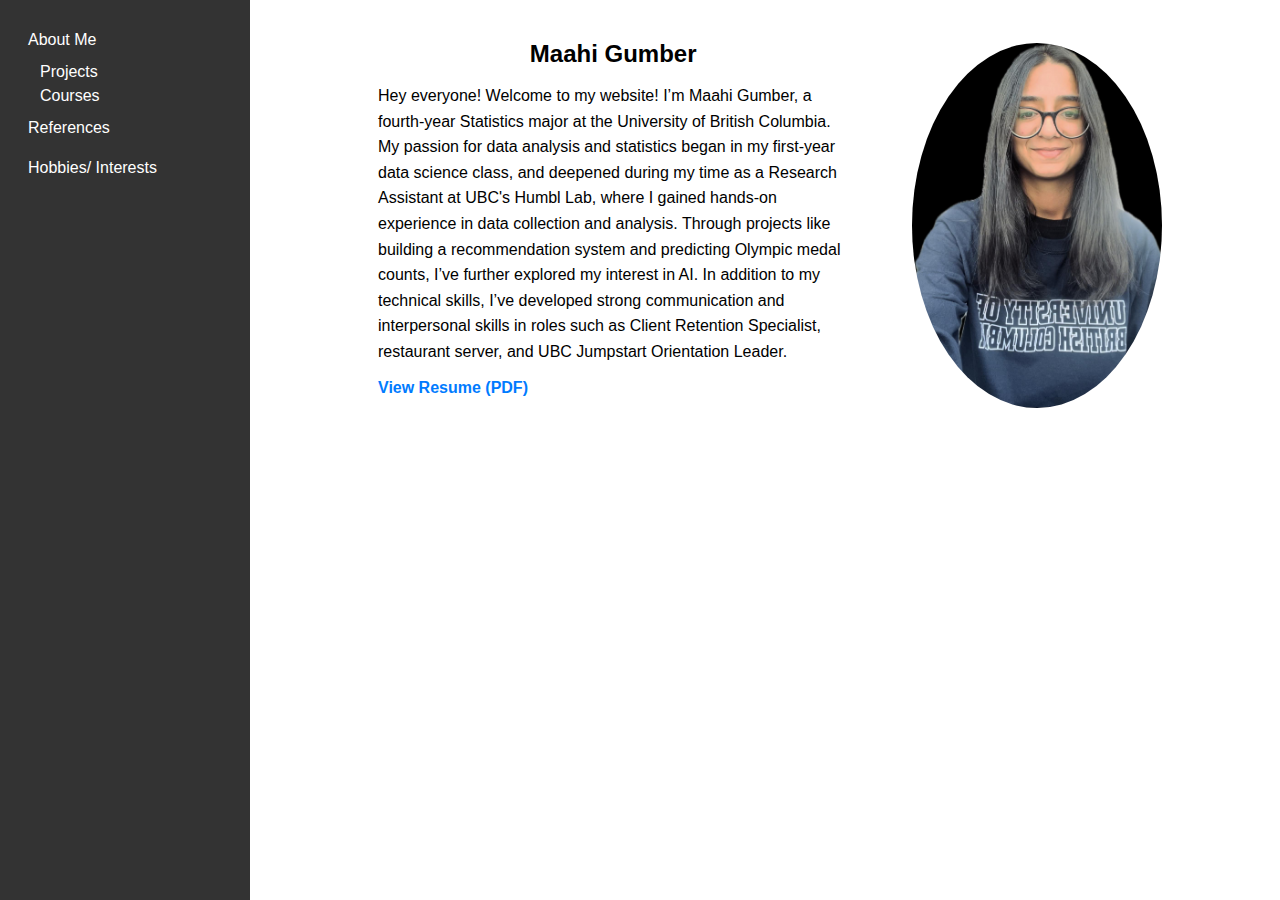
<file: index.html>
<!DOCTYPE html>
<html lang="en">
<head>
    <meta charset="UTF-8">
    <meta name="viewport" content="width=device-width, initial-scale=1.0">
    <title>Maahi Gumber Personal Portfolio</title>
    <link rel="stylesheet" href="styles.css">
</head>
<body>
    <header>
        <div class="sidebar">
                <ul class="nav">
                    <li><a href="about.html" target="content-frame">About Me</a></li>
                    
                    <details>
                        <summary><a href="#">Projects</a></summary>
                        <ul>
                            <li><a href="project1.html" target="content-frame">Song Recommendation System</a></li>
                            <li><a href="project2.html" target="content-frame">Olympic Medal Prediciton Model</a></li>
                        </ul>
                    </details>

                    <details>
                        <summary><a href="#">Courses</a></summary>
                        <ul>
                            <li><a href="courses/stat200.html" target="content-frame">STAT 200</a></li>
                            <li><a href="courses/stat201.html" target="content-frame">STAT 201</a></li>
                            <li><a href="courses/stat301.html" target="content-frame">STAT 301</a></li>
                            <li><a href="courses/stat306.html" target="content-frame">STAT 306</a></li>
                            <li><a href="courses/math302.html" target="content-frame">MATH 302</a></li>
                            <li><a href="courses/stat305.html" target="content-frame">STAT 305</a></li>
                            <li><a href="courses/stat406.html" target="content-frame">STAT 406</a></li>
                        </ul>
                    </details>

                    <li><a href="references.html" target="content-frame">References</a></li>

                    <li><a href="hobbies.html" target="content-frame">Hobbies/ Interests</a></li>
                </ul>
        </div>
    </header>

    <div class="content-section">
        <iframe name="content-frame" src="about.html" class="content-frame"></iframe>
    </div>

</body>
</html>
</file>
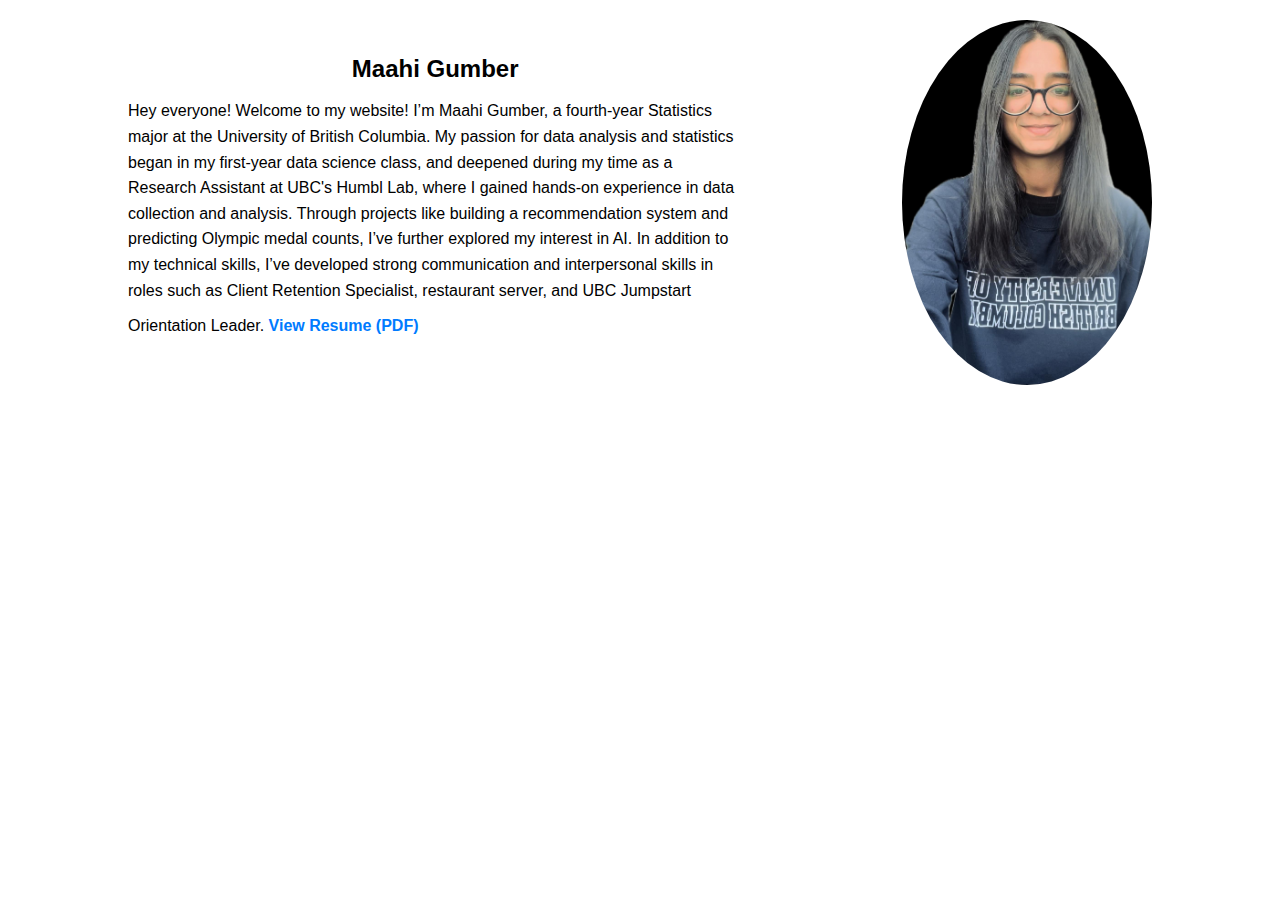
<file: about.html>
<!DOCTYPE html>
<html lang="en">
<head>
    <meta charset="UTF-8">
    <meta name="viewport" content="width=device-width, initial-scale=1.0">
    <title>About</title>
    <link rel="stylesheet" href="styles.css">
</head>
<body>
    <div class="container about-container">
        <div class="about-text">
            <h2> Maahi Gumber </h2>
            <p> Hey everyone! Welcome to my website! I’m Maahi Gumber, a fourth-year Statistics major at the University of 
            British Columbia. My passion for data analysis and statistics began in my first-year data science class, and deepened 
            during my time as a Research Assistant at UBC's Humbl Lab, where I gained hands-on experience in data collection and 
            analysis. Through projects like building a recommendation system and predicting Olympic medal counts, I’ve further 
            explored my interest in AI. In addition to my technical skills, I’ve developed strong communication and interpersonal 
            skills in roles such as Client Retention Specialist, restaurant server, and UBC Jumpstart Orientation Leader.

            <a href = "Resume _MaahiGummber_Coop.pdf" target="_blank" class="pdf-link">View Resume (PDF)</a>
            </p>
        </div>
        <div class="about-image">
            <img src="Maahi_Gumber_picture.jpeg" alt="Maahi Gumber">
        </div>
    </div>
</body>
</html>
</file>
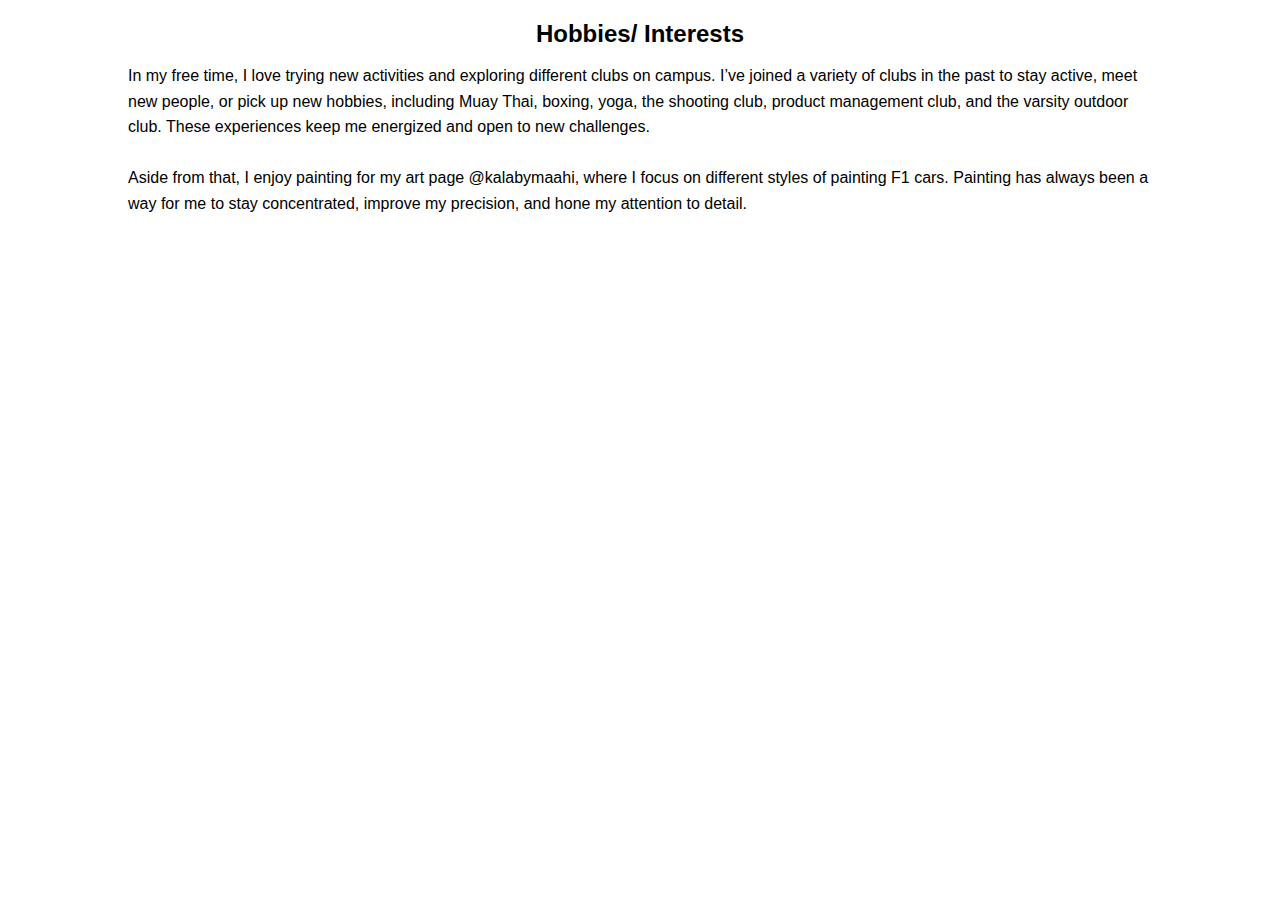
<file: hobbies.html>
<!DOCTYPE html>
<html lang="en">
<head>
    <meta charset="UTF-8">
    <meta name="viewport" content="width=device-width, initial-scale=1.0">
    <title>Other Hobbies</title>
    <link rel="stylesheet" href="styles.css">
</head>
<body>
    <div class="container">
        <h2>Hobbies/ Interests</h2>
        <p>In my free time, I love trying new activities and exploring different clubs on campus. 
        I’ve joined a variety of clubs in the past to stay active, meet new people, or pick up new hobbies, 
        including Muay Thai, boxing, yoga, the shooting club, product management club, and the varsity outdoor club. 
        These experiences keep me energized and open to new challenges. <br> <br> Aside from that, I enjoy painting for my art page @kalabymaahi, where I focus on different styles of painting F1 cars. 
Painting has always been a way for me to stay concentrated, improve my precision, and hone my attention to detail.</p>
    </div>
</body>
</html>
</file>
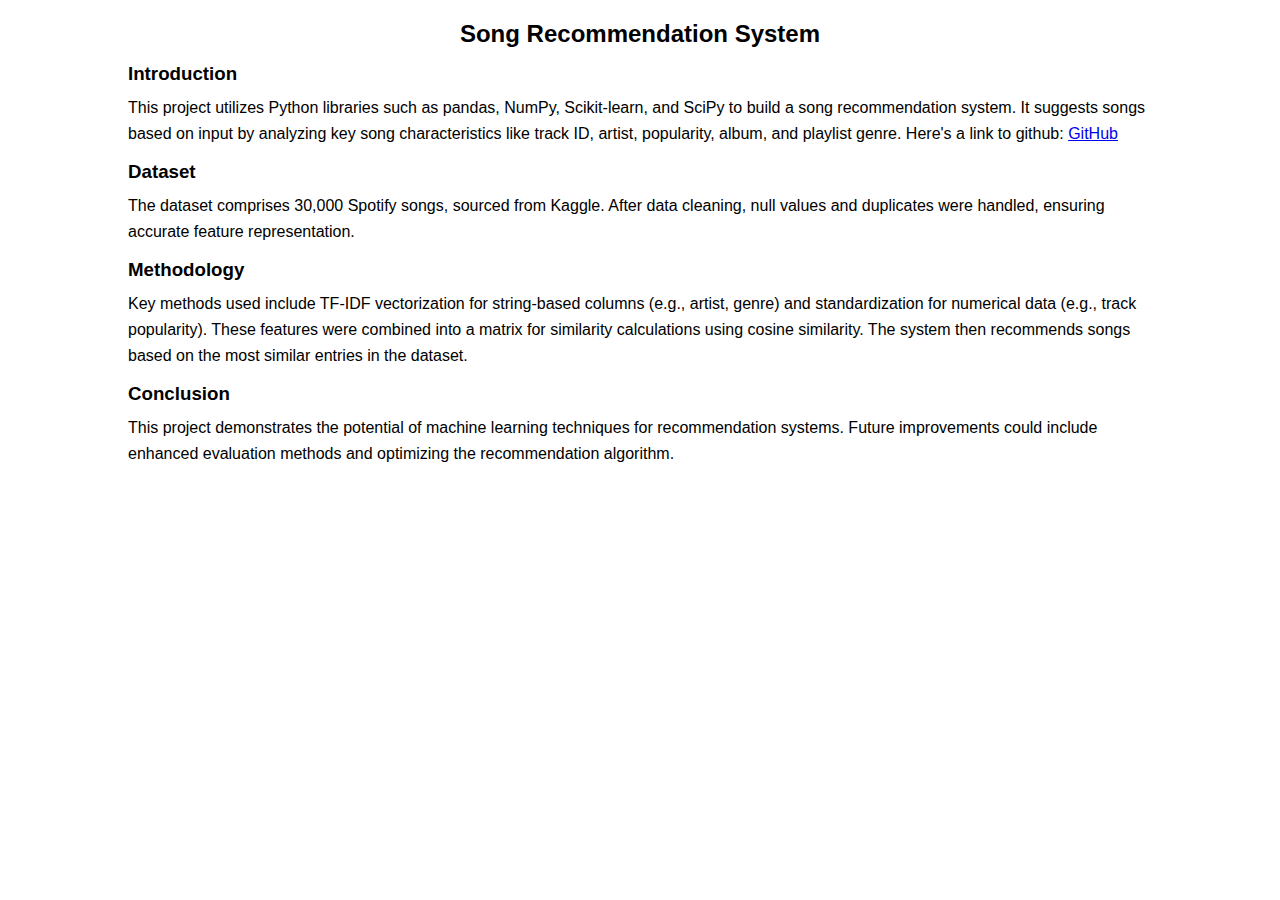
<file: project1.html>
<!DOCTYPE html>
<html lang="en">
<head>
    <meta charset="UTF-8">
    <meta name="viewport" content="width=device-width, initial-scale=1.0">
    <title>Projects</title>
    <link rel="stylesheet" href="styles.css">
</head>
<body>
    <div class="container">
        <h2>Song Recommendation System </h2>
            <h3> Introduction </h3> 
            <p> This project utilizes Python libraries such as pandas, NumPy, Scikit-learn, and SciPy to build a song 
            recommendation system. It suggests songs based on input by analyzing key song characteristics like track ID, 
            artist, popularity, album, and playlist genre. Here's a link to github: 
                <a href="https://github.com/Maahi-Gumber/Song-Recommendation-System.git" target="_blank">GitHub</a>
             </p>
            <h3> Dataset </h3> 
                <p> The dataset comprises 30,000 Spotify songs, sourced from Kaggle. After data cleaning, null values and 
                duplicates were handled, ensuring accurate feature representation.
                </p> 
            <h3> Methodology </h3>     
                <p> Key methods used include TF-IDF vectorization for string-based columns (e.g., artist, genre) and 
                standardization for numerical data (e.g., track popularity). These features were combined into a matrix for 
                similarity calculations using cosine similarity. The system then recommends songs based on the most similar 
                entries in the dataset.
                </p> 
            <h3> Conclusion </h3>
                <p> This project demonstrates the potential of machine learning techniques for recommendation systems. 
                Future improvements could include enhanced evaluation methods and optimizing the recommendation algorithm.
                </p>
    </div>

    
</body>
</html>
</file>
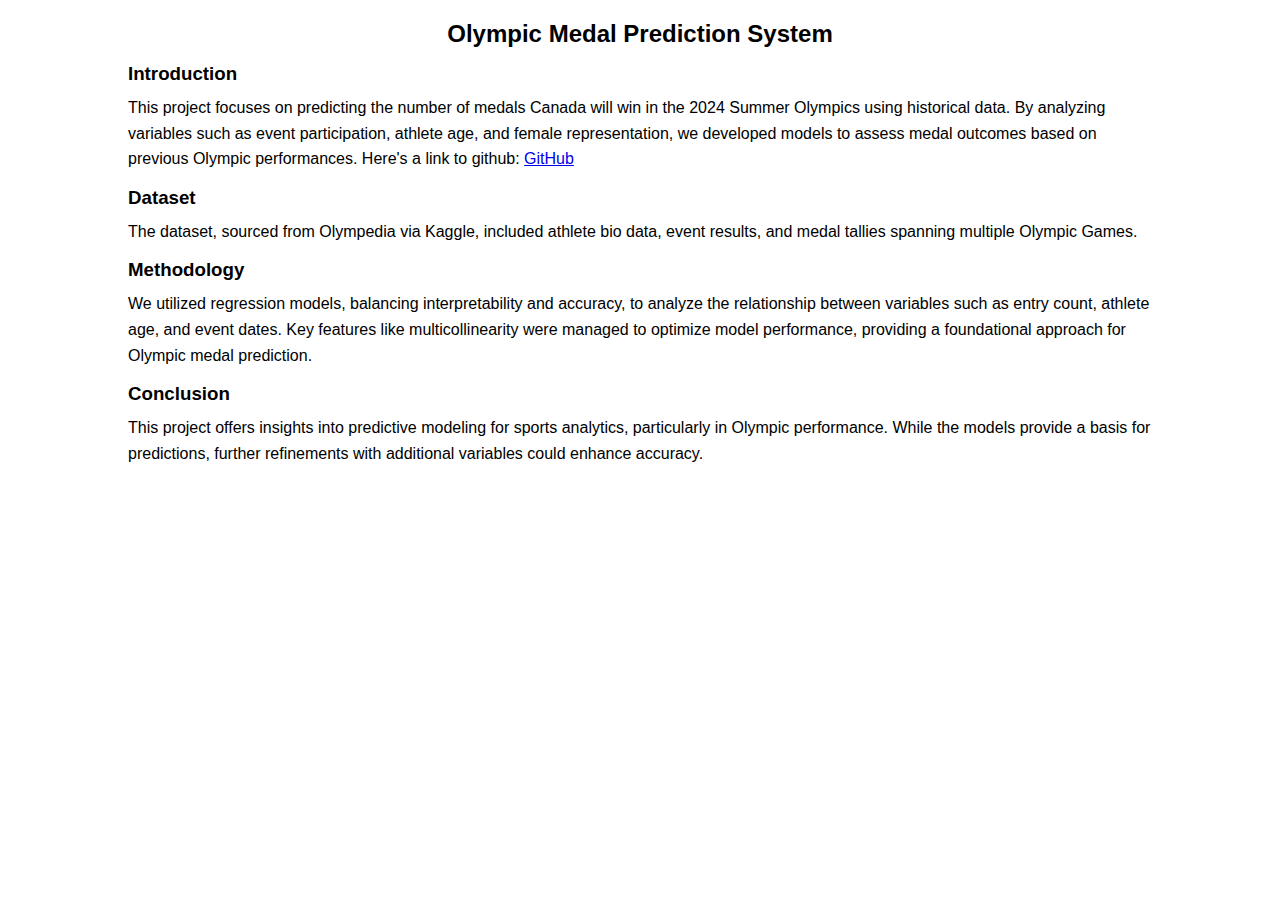
<file: project2.html>
<!DOCTYPE html>
<html lang="en">
<head>
    <meta charset="UTF-8">
    <meta name="viewport" content="width=device-width, initial-scale=1.0">
    <title>Projects</title>
    <link rel="stylesheet" href="styles.css">
</head>
<body>
    <div class="container">
        <h2>Olympic Medal Prediction System </h2> 
        <h3> Introduction </h3> 
            <p> This project focuses on predicting the number of medals Canada will win in the 2024 Summer Olympics 
            using historical data. By analyzing variables such as event participation, athlete age, and female 
            representation, we developed models to assess medal outcomes based on previous Olympic performances.
            Here's a link to github: 
                <a href="https://github.com/Maahi-Gumber/STAT-306.git" target="_blank">GitHub</a>
             </p>
            <h3> Dataset </h3> 
                <p> The dataset, sourced from Olympedia via Kaggle, included athlete bio data, event results, and 
                medal tallies spanning multiple Olympic Games.
                </p> 
            <h3> Methodology </h3>     
                <p> We utilized regression models, balancing interpretability and accuracy, to analyze the relationship 
                between variables such as entry count, athlete age, and event dates. Key features like multicollinearity 
                were managed to optimize model performance, providing a foundational approach for Olympic medal prediction.
                </p> 
            <h3> Conclusion </h3>
                <p> This project offers insights into predictive modeling for sports analytics, particularly in 
                Olympic performance. While the models provide a basis for predictions, further refinements with additional 
                variables could enhance accuracy.
                </p>
    </div>
  
</body>
</html>
</file>
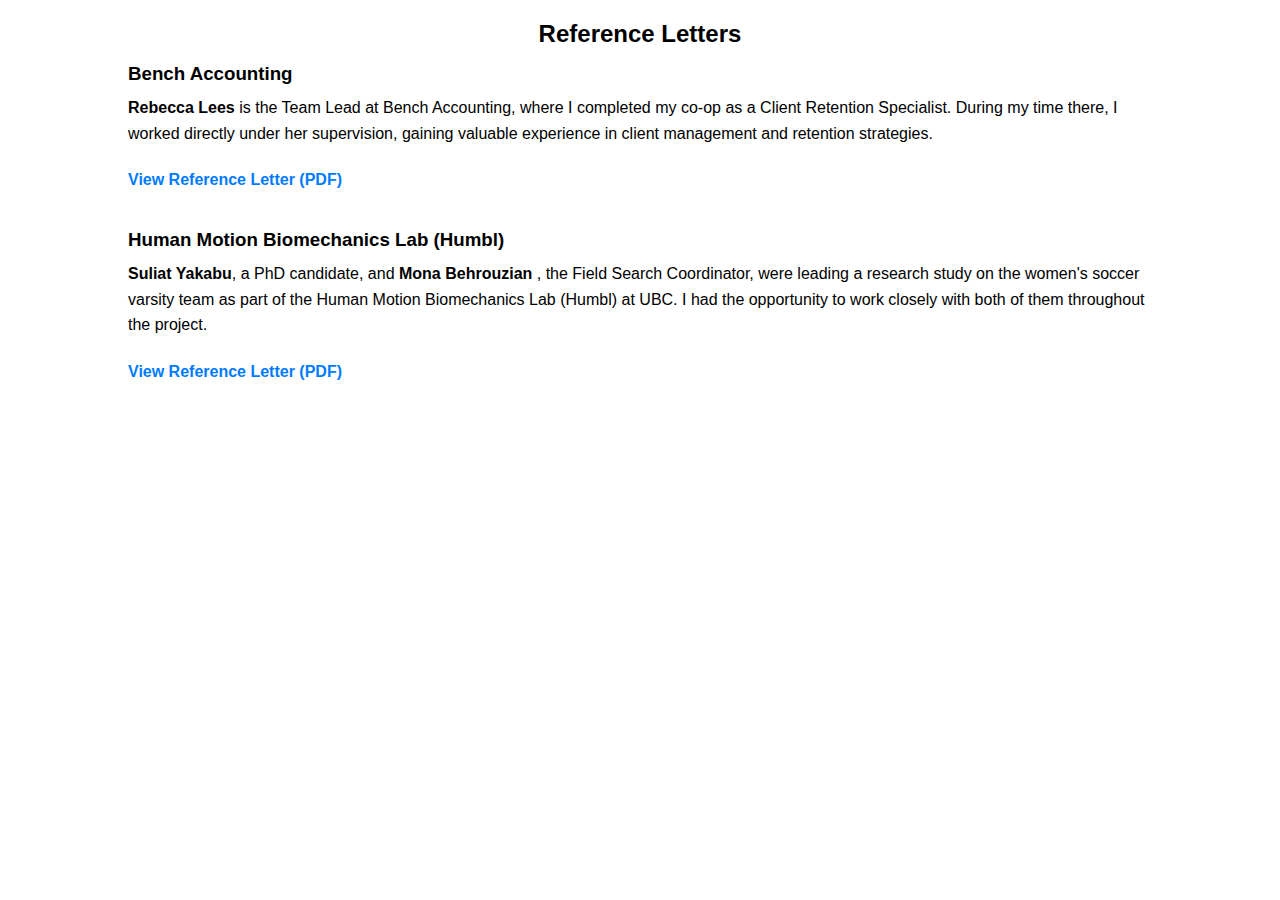
<file: references.html>
<!DOCTYPE html>
<html lang="en">
<head>
    <meta charset="UTF-8">
    <meta name="viewport" content="width=device-width, initial-scale=1.0">
    <title>Reference Letters</title>
    <link rel="stylesheet" href="styles.css">
</head>
<body>
    <div class="container">
        <h2>Reference Letters</h2>

        <div class = "reference" >
            <h3> Bench Accounting </h3>
            <p> <strong> Rebecca Lees </strong> is the Team Lead at Bench Accounting, where I completed my co-op as a Client Retention Specialist. 
                During my time there, I worked directly under her supervision, gaining valuable experience in client management and 
                retention strategies. </p>
                <a href = "reference letters/Rebeccas_Lees_Reference_Letter.pdf" target="_blank" class="pdf-link">View Reference Letter (PDF)</a>
        </div>

        <div class = "reference" >
            <h3> Human Motion Biomechanics Lab (Humbl) </h3>
            <p> <strong> Suliat Yakabu</strong>, a PhD candidate, and <strong> Mona Behrouzian </strong>, the Field Search Coordinator, were leading a research study on the
                women's soccer varsity team as part of the Human Motion Biomechanics Lab (Humbl) at UBC. I had the opportunity to work 
                closely with both of them throughout the project. </p>
                <a href = "reference letters/Humbl_Lab_Reference_Letter.pdf" target="_blank" class="pdf-link">View Reference Letter (PDF)</a>
        </div>

    </div>
</body>
</html>
</file>
<file: styles.css>
* {
    margin: 0;
    padding: 0;
    font-family: sans-serif;
}

.sidebar {
    height: 100%;
    width: 250px;
    position: fixed;
    top: 0;
    left: 0;
    background-color: #333;
    padding-top: 20px;
}

.sidebar .nav {
    list-style-type: none;
    padding: 0;
}

.sidebar .nav li {
    padding: 8px;
    text-align: left;
}

/* Hide the arrow from <summary> */
.sidebar details summary {
    padding-left: 20px;
    list-style: none;
}

.sidebar .nav li a,
.sidebar details summary a {
    color: white;
    display: block;
    text-decoration: none;
    padding-left: 20px;
    font-size: 16px; 
    line-height: 1.5; 
}

.sidebar .nav li a:hover,
.sidebar details summary a:hover  {
    background-color: #575757;
}

.content-section {
    margin-left: 260px;
    padding: 20px;
}

.content-frame {
    width: 100%;
    height: 600px;
    border: none;
}

.sidebar .nav li a:visited,
.sidebar .nav li a:active,
.sidebar details summary a:visited,
.sidebar details summary a:active {
    color: white;
}

.sidebar details ul {
    list-style-type: none;
    padding-left: 40px; /* Indent sub-options */
    margin-top: 5px;
}

.sidebar details ul li a {
    font-size: 16px;
    color: lightgray;
}

.sidebar details ul li a:hover {
    color: white;
}

.sidebar details[open] summary a {
    font-weight: bold;
}


/* reference page styling */

h2 {
    text-align: center;
    margin-bottom: 30px;
}

.reference {
    margin-bottom: 40px;
}

h3 {
    margin-bottom: 10px;
}

p {
    margin-bottom: 15px;
    line-height: 1.6;
}

.pdf-link {
    display: inline-block;
    margin-top: 10px;
    color: #007BFF;
    text-decoration: none;
    font-weight: bold;
}

.pdf-link:hover {
    text-decoration: underline;
}

/* about-page styling */

.container {
    width: 80%;
    margin: 0 auto;
    padding: 20px;
}

.about-container {
    display: flex;
    align-items: center;
    justify-content: space-between;
}

.about-text {
    width: 60%;
}

.about-image img {
    width: 250px;
    height: auto;
    border-radius: 50%; /* Optional: gives your image rounded corners */
    object-fit: cover;
}

h2 {
    margin-bottom: 15px;
}

p {
    line-height: 1.6;
}
</file>
